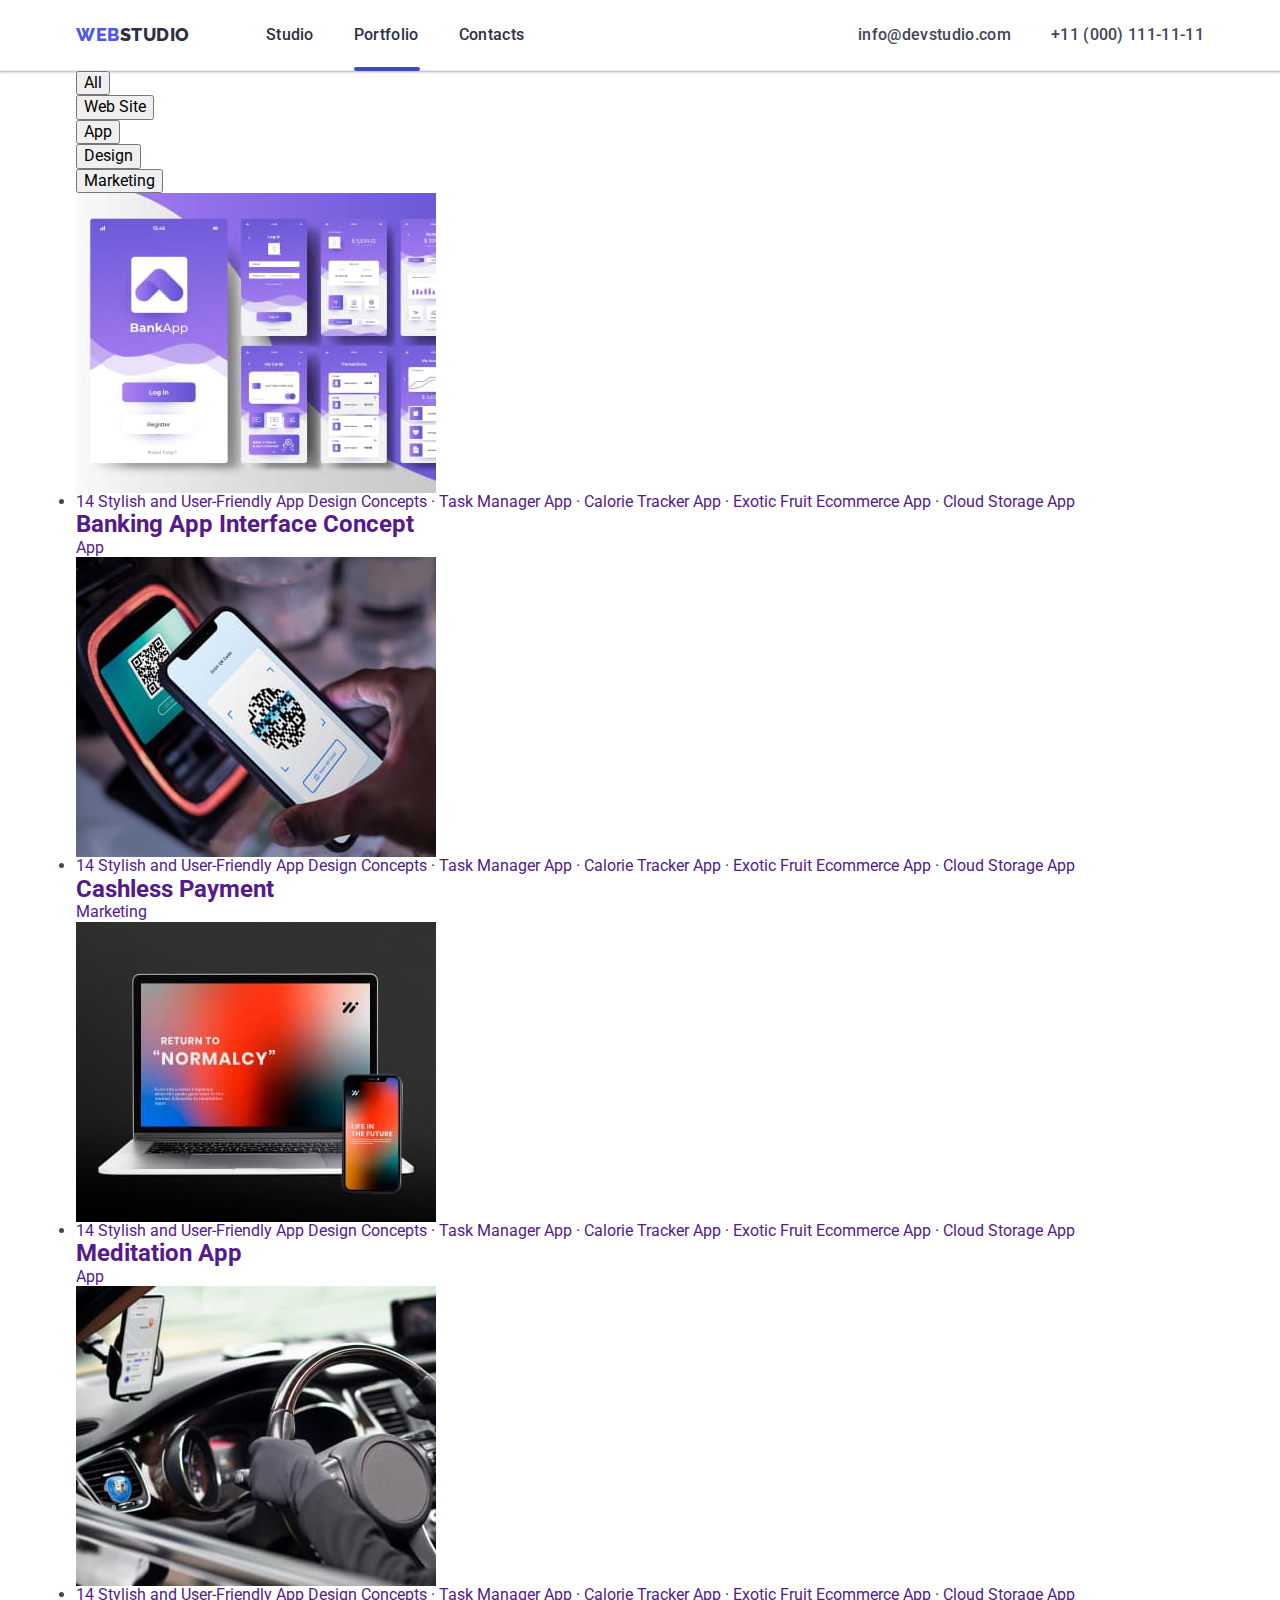
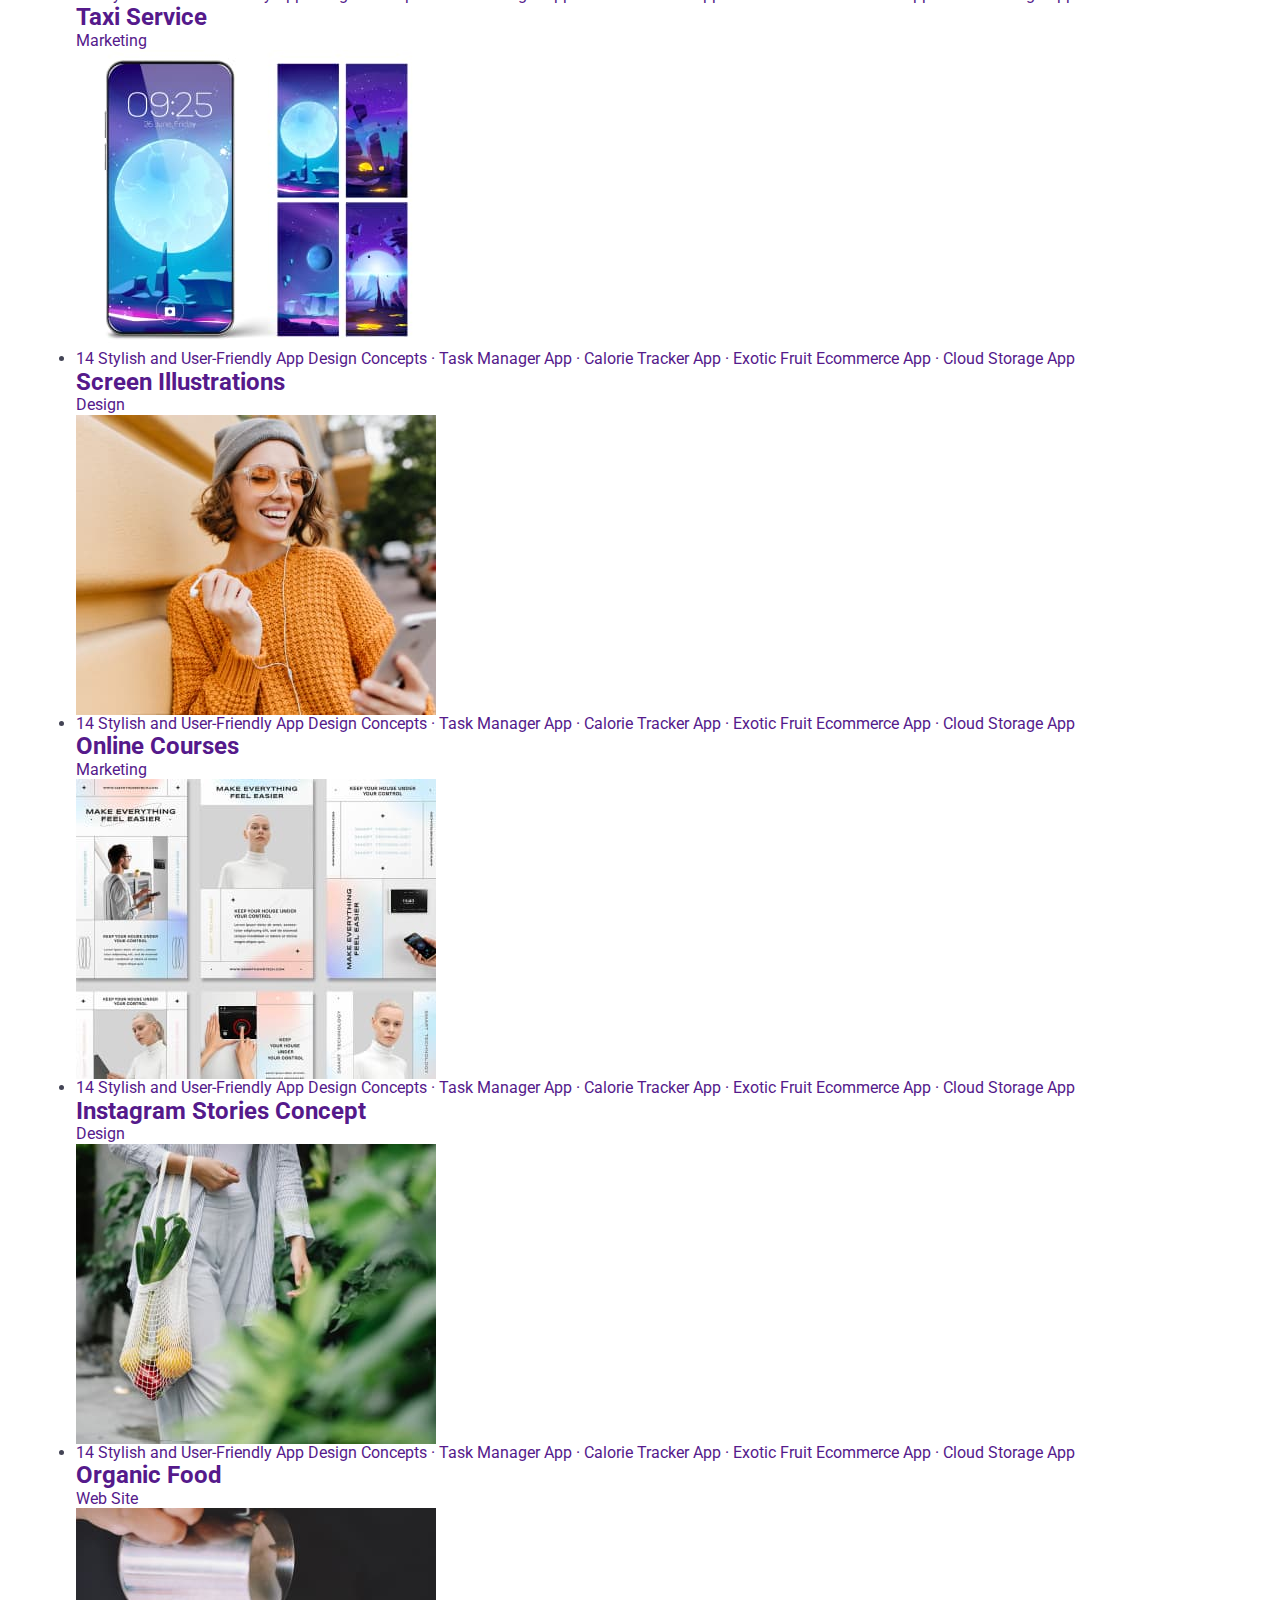
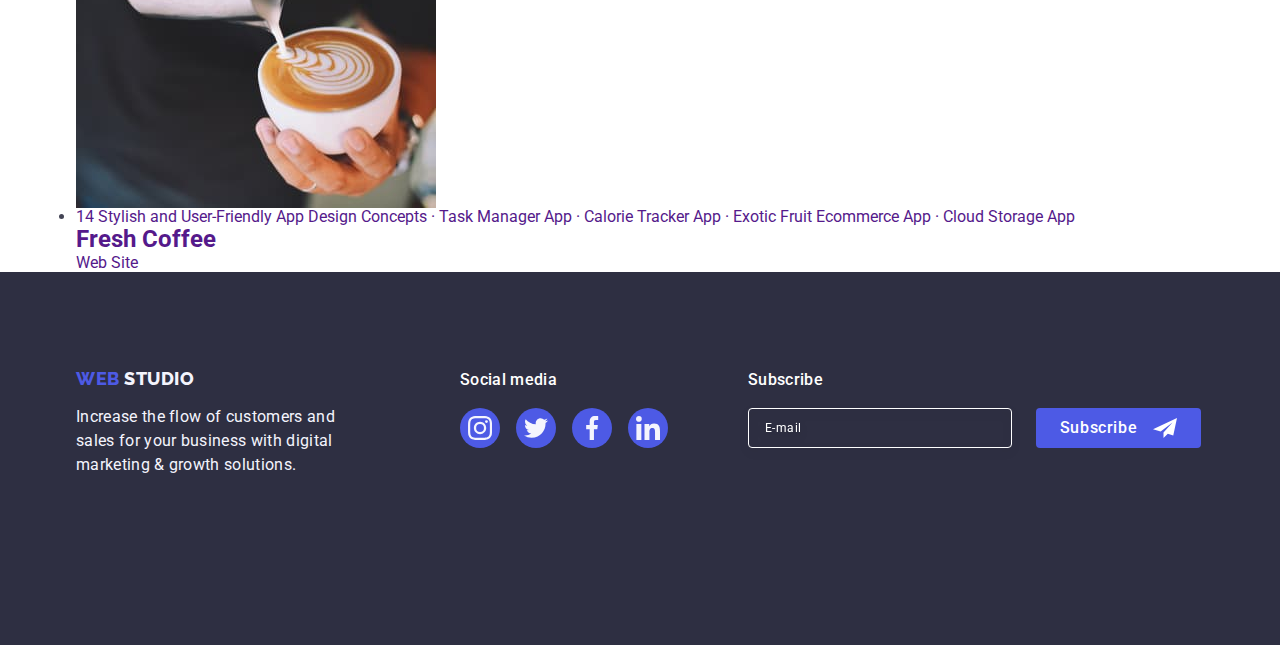
<file: portfolio.html>
<!DOCTYPE html>
<html lang="en">
  <head>
    <meta charset="UTF-8" />
    <meta http-equiv="X-UA-Compatible" content="IE=edge" />
    <meta name="viewport" content="width=device-width, initial-scale=1.0" />
    <title>Document</title>
    <link rel="preconnect" href="https://fonts.googleapis.com" />
    <link rel="preconnect" href="https://fonts.gstatic.com" crossorigin />
    <link
      href="https://fonts.googleapis.com/css2?family=Raleway:wght@800&family=Roboto:wght@400;500;700&display=swap"
      rel="stylesheet"
    />
    <link
      rel="stylesheet"
      href="https://cdnjs.cloudflare.com/ajax/libs/modern-normalize/1.1.0/modern-normalize.min.css"
    />
    <link rel="stylesheet" href="./css/styles.css" />
  </head>

  <body>
    <!-- Шапка сторінки -->
    <header class="page-header">
      <div class="common-container container">
        <nav class="page-navigation">
          <a class="page-logo link" href="./portfolio.html">
            Web <span class="description-first-word-page-logo">Studio</span></a
          >

          <ul class="menu list">
            <li class="menu-item"><a class="menu-link link" href="./index.html">Studio</a></li>
            <li class="menu-item">
              <a class="menu-link link second-line" href="./portfolio.html">Portfolio</a>
            </li>
            <li class="menu-item"><a class="menu-link link" href="">Contacts</a></li>
          </ul>
        </nav>

        <address class="contact-information">
          <ul class="contacts list">
            <li class="contacts-item">
              <a class="contacts-element link" href="mailto:info@devstudio.com"
                >info@devstudio.com</a
              >
            </li>
            <li class="contacts-item">
              <a class="contacts-element link" href="tel:+110001111111"> +11 (000) 111-11-11</a>
            </li>
          </ul>
        </address>
      </div>
    </header>

    <!-- Унікальний контент сторінки -->
    <main>
      <section class="img-description">
        <div class="container">
          <h1 hidden>All</h1>
          <ul class="button-type list">
            <li><button class="modal-open-button-all" type="button">All</button></li>
            <li><button class="modal-open-button-all" type="button">Web Site</button></li>
            <li><button class="modal-open-button-all" type="button">App</button></li>
            <li><button class="modal-open-button-all" type="button">Design</button></li>
            <li><button class="modal-open-button-all" type="button">Marketing</button></li>
          </ul>

          <ul class="icons">
            <li class="icons-item">
              <a href="" class="review link">
                <div class="review-img">
                  <img
                    src="./images/portfolio/banking-app.jpg"
                    alt="photo-banking-app"
                    width="360"
                    height="300"
                  />
                  <p class="overlay">
                    14 Stylish and User-Friendly App Design Concepts · Task Manager App · Calorie
                    Tracker App · Exotic Fruit Ecommerce App · Cloud Storage App
                  </p>
                </div>

                <div class="app-name">
                  <h2 class="icons-description">Banking App Interface Concept</h2>
                  <p class="icons-type">App</p>
                </div>
              </a>
            </li>

            <li class="icons-item">
              <a href="" class="review link">
                <div class="review-img">
                  <img
                    src="./images/portfolio/cashless-payment.jpg"
                    alt="photo-cashless-payment"
                    width="360"
                    height="300"
                  />
                  <p class="overlay">
                    14 Stylish and User-Friendly App Design Concepts · Task Manager App · Calorie
                    Tracker App · Exotic Fruit Ecommerce App · Cloud Storage App
                  </p>
                </div>
                <div class="app-name">
                  <h2 class="icons-description">Cashless Payment</h2>
                  <p class="icons-type">Marketing</p>
                </div>
              </a>
            </li>

            <li class="icons-item">
              <a href="" class="review link">
                <div class="review-img">
                  <img
                    src="./images/portfolio/meditation-app.jpg"
                    alt="photo-meditation-app"
                    width="360"
                    height="300"
                  />
                  <p class="overlay">
                    14 Stylish and User-Friendly App Design Concepts · Task Manager App · Calorie
                    Tracker App · Exotic Fruit Ecommerce App · Cloud Storage App
                  </p>
                </div>
                <div class="app-name">
                  <h2 class="icons-description">Meditation App</h2>
                  <p class="icons-type">App</p>
                </div>
              </a>
            </li>

            <li class="icons-item">
              <a href="" class="review link">
                <div class="review-img">
                  <img
                    src="./images/portfolio/taxi-service.jpg"
                    alt="photo-taxi-service"
                    width="360"
                    height="300"
                  />
                  <p class="overlay">
                    14 Stylish and User-Friendly App Design Concepts · Task Manager App · Calorie
                    Tracker App · Exotic Fruit Ecommerce App · Cloud Storage App
                  </p>
                </div>
                <div class="app-name">
                  <h2 class="icons-description">Taxi Service</h2>
                  <p class="icons-type">Marketing</p>
                </div>
              </a>
            </li>

            <li class="icons-item">
              <a href="" class="review link">
                <div class="review-img">
                  <img
                    src="./images/portfolio/screen-illustations.jpg"
                    alt="photo-screen-illustations"
                    width="360"
                    height="300"
                  />
                  <p class="overlay">
                    14 Stylish and User-Friendly App Design Concepts · Task Manager App · Calorie
                    Tracker App · Exotic Fruit Ecommerce App · Cloud Storage App
                  </p>
                </div>
                <div class="app-name">
                  <h2 class="icons-description">Screen Illustrations</h2>
                  <p class="icons-type">Design</p>
                </div>
              </a>
            </li>

            <li class="icons-item">
              <a href="" class="review link">
                <div class="review-img">
                  <img
                    src="./images/portfolio/online-courses.jpg"
                    alt="photo-online-courses"
                    width="360"
                    height="300"
                  />
                  <p class="overlay">
                    14 Stylish and User-Friendly App Design Concepts · Task Manager App · Calorie
                    Tracker App · Exotic Fruit Ecommerce App · Cloud Storage App
                  </p>
                </div>
                <div class="app-name">
                  <h2 class="icons-description">Online Courses</h2>
                  <p class="icons-type">Marketing</p>
                </div>
              </a>
            </li>

            <li class="icons-item">
              <a href="" class="review link">
                <div class="review-img">
                  <img
                    src="./images/portfolio/instagram-stories.jpg"
                    alt="photo-instagram-stories"
                    width="360"
                    height="300"
                  />
                  <p class="overlay">
                    14 Stylish and User-Friendly App Design Concepts · Task Manager App · Calorie
                    Tracker App · Exotic Fruit Ecommerce App · Cloud Storage App
                  </p>
                </div>
                <div class="app-name">
                  <h2 class="icons-description">Instagram Stories Concept</h2>
                  <p class="icons-type">Design</p>
                </div>
              </a>
            </li>

            <li class="icons-item">
              <a href="" class="review link">
                <div class="review-img">
                  <img
                    src="./images/portfolio/organic-food.jpg"
                    alt="photo-organic-food"
                    width="360"
                    height="300"
                  />
                  <p class="overlay">
                    14 Stylish and User-Friendly App Design Concepts · Task Manager App · Calorie
                    Tracker App · Exotic Fruit Ecommerce App · Cloud Storage App
                  </p>
                </div>
                <div class="app-name">
                  <h2 class="icons-description">Organic Food</h2>
                  <p class="icons-type">Web Site</p>
                </div>
              </a>
            </li>

            <li class="icons-item">
              <a href="" class="review link">
                <div class="review-img">
                  <img
                    src="./images/portfolio/fresh-coffee.jpg"
                    alt="photo-fresh-coffee"
                    width="360"
                    height="300"
                  />
                  <p class="overlay">
                    14 Stylish and User-Friendly App Design Concepts · Task Manager App · Calorie
                    Tracker App · Exotic Fruit Ecommerce App · Cloud Storage App
                  </p>
                </div>
                <div class="app-name">
                  <h2 class="icons-description">Fresh Coffee</h2>
                  <p class="icons-type">Web Site</p>
                </div>
              </a>
            </li>
          </ul>
        </div>
      </section>
    </main>

    <!-- Підвал сторінки -->

    <footer class="under-logo-and-slogan">
      <div class="footer container">
        <div class="footer-logo-container">
          <a class="footer-logo link" href="./portfolio.html">
            Web <span class="description-first-word-under-logo">Studio</span></a
          >
          <p class="footer-description">
            Increase the flow of customers and sales for your business with digital marketing &
            growth solutions.
          </p>
        </div>

        <div class="social-media">
          <p class="title-social-media">Social media</p>
          <ul class="social-media-list list">
            <li class="social-media-list-item">
              <a href="" class="social-media-list-link">
                <svg class="social-list-icon" aria-label="іконка інстаграм" width="24" height="24">
                  <use href="./images/icons.svg#icon-instagram"></use>
                </svg>
              </a>
            </li>

            <li class="social-media-list-item">
              <a href="" class="social-media-list-link">
                <svg class="social-list-icon" aria-label="іконка твітер" width="24" height="24">
                  <use href="./images/icons.svg#icon-twitter"></use>
                </svg>
              </a>
            </li>

            <li class="social-media-list-item">
              <a href="" class="social-media-list-link">
                <svg class="social-list-icon" aria-label="іконка фейсбук" width="24" height="24">
                  <use href="./images/icons.svg#icon-facebook"></use>
                </svg>
              </a>
            </li>
            <li class="social-media-list-item">
              <a href="" class="social-media-list-link">
                <svg class="social-list-icon" aria-label="іконка лінкедін" width="24" height="24">
                  <use href="./images/icons.svg#icon-linkedin"></use>
                </svg>
              </a>
            </li>
          </ul>
        </div>

        <div class="subscribe-wrapper">
          <p class="subscribe-title">Subscribe</p>
          <form class="subscribe-form">
            <label class="subscribe-form-desc">
              <input
                class="subscribe-form-email"
                type="email"
                name="user-email"
                required
                placeholder="E-mail"
              />
            </label>
            <button type="submit" class="subscribe-form-submit">
              Subscribe
              <svg class="subscribe-icon" width="24" height="24">
                <use href="./images/icons.svg#icon-frame"></use>
              </svg>
            </button>
          </form>
        </div>
      </div>
    </footer>
  </body>
</html>
</file>
<file: css/styles.css>
body {
  font-family: 'Roboto', sans-serif;
  color: #434455;
  background-color: #ffffff;
}

:root {
  --brand-color: #2e2f42;
}

.list {
  list-style: none;
}

.link,
.page-logo,
.footer-logo {
  text-decoration: none;
}

button {
  cursor: pointer;
}

h1,
h2,
h3,
h4,
p {
  margin-top: 0;
  margin-bottom: 0;
}

ul,
ol {
  margin-top: 0;
  margin-bottom: 0;
  padding-left: 0;
}

img {
  display: block;
  max-width: 100%;
  height: auto;
}

.description-first-word-page-logo {
  color: var(--brand-color);
}

.page-logo {
  font-family: 'Raleway', sans-serif;
  font-style: normal;
  font-weight: 800;
  font-size: 18px;
  line-height: 1.17;
  color: #4d5ae5;

  /* identical to box height, or 117% */
  display: flex;
  align-items: center;
  letter-spacing: 0.03em;
  text-transform: uppercase;
  text-decoration: none;
  margin-right: 76px;

  /* Inside auto layout */
  flex: none;
  order: 0;
  flex-grow: 0;
}

.page-header {
  border-bottom: 1px solid #e7e9fc;
  box-shadow: 0px 2px 1px rgba(46, 47, 66, 0.08), 0px 1px 1px rgba(46, 47, 66, 0.16),
    0px 1px 6px rgba(46, 47, 66, 0.08);
}

.common-container {
  display: flex;
  align-items: center;
  justify-content: space-between;
}

.container {
  width: 100%;
  margin: 0 auto;
  padding: 0 16px;
}

.page-navigation {
  display: flex;
  align-items: center;
  justify-content: space-between;
}

.menu {
  display: none;
}

.contact-information {
  display: none;
}

.address-list {
  display: flex;
  align-items: center;
  margin-left: 332px;
}

.menu-item,
.link:active {
  color: #9747ff;
}

.modal-open-button:hover,
.modal-open-button:focus {
  background-color: #404bbf;
}

.menu-item:hover,
.menu-item:focus,
.page-logo:hover,
.page-logo:focus,
.contacts:hover,
.contacts:focus,
.menu-link:hover,
.menu-link:focus {
  color: #404bbf;
}

.first-line,
.second-line {
  display: flex;
  align-items: center;
  position: relative;
  color: #404bbf;
  transition: color 250ms cubic-bezier(0.4, 0, 0.2, 1);
}

.first-line::after {
  content: '';
  display: block;
  position: absolute;
  width: 48px;
  height: 4px;
  left: 0;
  bottom: -1px;
  top: 44px;
  background-color: #404bbf;
  border-radius: 2px;
  margin-top: 20px;
  overflow: auto;
  transform: translateY(100%);
  transition: color 250ms cubic-bezier(0.4, 0, 0.2, 1);
}

.second-line::after {
  content: '';
  display: block;
  position: absolute;
  width: 66px;
  height: 4px;
  left: 0;
  bottom: -1px;
  top: 44px;
  background-color: #404bbf;
  border-radius: 2px;
  margin-top: 20px;
  overflow: auto;
  transform: translateY(100%);
  transition: color 250ms cubic-bezier(0.4, 0, 0.2, 1);
}

.first-line:hover::after,
.second-line:hover::after {
  transform: translateY(0%);
}

@media screen and (min-width: 320px) {
  .container {
    max-width: 428px;
  }
}

@media screen and (min-width: 768px) {
  .container {
    max-width: 768px;
  }
}

@media screen and (min-width: 1158px) {
  .container {
    max-width: 1158px;
  }
}

.menu-icon-view {
  display: flex;
  align-items: flex-end;
  justify-content: flex-end;
}

@media screen and (min-width: 320px) {
  .common-container {
    height: 70px;
  }

  .open-mob-menu-button {
    border: none;
    background-color: transparent;
  }

  .menu-icon {
    border-radius: 4px;
  }
}

@media screen and (min-width: 768px) {
  .page-navigation {
    justify-content: flex-start;
  }

  .menu {
    display: flex;
    gap: 40px;
  }

  .contacts {
    display: flex;
    flex-direction: column;
    gap: 12px;
  }

  .menu-link {
    font-style: normal;
    font-weight: 500;
    font-size: 16px;
    display: block;
    line-height: 1.5;
    padding: 24px 0;

    /* identical to box height, or 150% */
    letter-spacing: 0.02em;

    /* NAVY BLUE */
    color: var(--brand-color);
  }

  .contact-information {
    display: flex;
    font-style: normal;
    margin-left: auto;
  }

  .contacts-element {
    font-style: normal;
    font-weight: 400;
    font-size: 12px;
    line-height: 1.17;
    letter-spacing: 0.48px;
    color: #434455;
    transition: color 250ms cubic-bezier(0.4, 0, 0.2, 1);
  }

  .menu-icon {
    display: none;
  }
}

@media screen and (min-width: 1158px) {
  .desktop-container {
    max-width: 1158px;
    margin-right: 156px;
  }

  .contacts {
    display: flex;
    flex-direction: row;
    align-items: center;
    gap: 40px;
  }

  .contacts-element {
    font-style: normal;
    font-weight: 500;
    font-size: 16px;
    line-height: 1.5;
    letter-spacing: 0.32px;
    color: #434455;
    transition: color 250ms cubic-bezier(0.4, 0, 0.2, 1);
  }
}

.mob-menu {
  position: fixed;
  top: 0;
  left: 0;
  z-index: 999;
  width: 100vw;
  height: 100vh;
  background-color: #ffffff;
  padding: 80px 35px 40px 40px;
  transform: translateX(100%);
  transition: transform 250ms ease-in-out;
  display: flex;
  flex-direction: column;
}

.mob-menu.is-open {
  transform: translateX(0);
}

.mob-menu-container {
  margin-bottom: 284px;
}

.close-mob-menu-button {
  position: absolute;
  display: block;
  margin-left: auto;
  color: black;
  background-color: #ffffff;
  border: 1px solid rgba(0, 0, 0, 0.1);
  border-radius: 50%;
  top: 24px;
  right: 24px;
  width: 24px;
  height: 24px;
  padding: 0;
  cursor: pointer;
  transition: background-color 250ms cubic-bezier(0.4, 0, 0.2, 1),
    border 250ms cubic-bezier(0.4, 0, 0.2, 1);
}

.mob-menu-item:not(:last-of-type) {
  margin-bottom: 40px;
}

.mob-contacts:not(:last-child) {
  display: flex;
  flex-direction: column;
  margin-bottom: 48px;
  gap: 40px;
}

.mob-menu-link {
  color: var(--navyblue, #2e2f42);
  font-size: 36px;
  font-family: Roboto;
  font-style: normal;
  font-weight: 700;
  line-height: 40px;
  letter-spacing: 0.72px;
  text-transform: capitalize;
  margin-bottom: 40px;
}

.mob-container {
  display: flex;
  flex-direction: column;
}

.mob-contacts-social-list {
  margin-top: auto;
}

.mob-contacts {
  margin-bottom: 48px;
}

.mob-tel {
  color: var(--iris, #4d5ae5);
  font-size: 36px;
  font-family: Roboto;
  font-style: normal;
  font-weight: 700;
  line-height: 40px;
  letter-spacing: 0.72px;
  text-transform: capitalize;
  margin-bottom: 40px;
}

.mob-email {
  color: var(--slate, #434455);
  /* Header 3 */
  font-size: 20px;
  font-family: Roboto;
  font-style: normal;
  font-weight: 500;
  line-height: 24px;
  letter-spacing: 0.4px;
  margin-top: 40px;
}

.mob-social-list {
  display: flex;
  justify-content: center;
  gap: 56px;
}

.mob-social-list-item {
  width: 40px;
  height: 40px;
}

.mob-social-list-link {
  width: 100%;
  height: 100%;
  background-color: #4d5ae5;
  border-radius: 50%;
  display: flex;
  align-items: center;
  justify-content: center;
  transition: background-color 250ms cubic-bezier(0.4, 0, 0.2, 1);
}

.mob-social-list-link:hover,
.mob-social-list-link:focus {
  background-color: #404bbf;
}

.mob-social-list-icon {
  fill: #f4f4fd;
}

/* Перша секція. Головна інформація */

.main-information {
  background-color: var(--brand-color);
  padding: 112px 0;
  background-color: #2e2f42;
  background-image: linear-gradient(rgba(46, 47, 66, 0.7), rgba(46, 47, 66, 0.7)),
    url(../images/people-office-mob.jpg);

  background-repeat: no-repeat;
  background-position: center;
  background-size: cover;
  /* max-width: 1440px; */
  margin: 0 auto;
}

@media (min-device-pixel-ratio: 2), (min-resolution: 192dpi), (min-resolution: 2dppx) {
  .main-information {
    background-image: linear-gradient(rgba(46, 47, 66, 0.7), rgba(46, 47, 66, 0.7)),
      url(../images/people-office-mob-2x.jpg);
  }
}

.main-title {
  font-style: normal;
  font-weight: 700;
  font-size: 36px;
  line-height: 1.11;
  max-width: 320px;

  /* or 107% */
  text-align: center;
  margin-left: auto;
  margin-right: auto;
  margin-bottom: 72px;
  letter-spacing: 0.72px;

  /* WHITE */
  color: #ffffff;
}

.button {
  display: block;
  min-width: 169px;
  height: 56px;
  border: none;
  background-color: #4d5ae5;
  border-radius: 4px;
  cursor: pointer;
}

.modal-open-button {
  font-style: normal;
  font-weight: 500;
  font-size: 16px;
  line-height: 1.5;
  background-color: #4d5ae5;
  min-width: 169px;
  border: none;

  /* identical to box height, or 150% */
  display: block;
  align-items: center;
  letter-spacing: 0.04em;

  /* WHITE */
  color: #ffffff;

  /* Inside auto layout */
  flex: none;
  order: 0;
  flex-grow: 0;

  /* Auto layout */
  display: block;
  flex-direction: row;
  align-items: flex-start;
  padding: 16px 32px;
  gap: 10px;

  left: 636px;
  right: 635px;
  top: 428px;
  bottom: 188px;

  /* IRIS */
  background: #4d5ae5;
  box-shadow: 0px 4px 4px rgba(0, 0, 0, 0.15);
  border-radius: 4px;
  margin: 0 auto;
  transition: background-color 250ms cubic-bezier(0.4, 0, 0.2, 1);
}

@media screen and (min-width: 768px) {
  /* .container {
    max-width: 768px;
  } */

  .main-information {
    background-image: linear-gradient(rgba(46, 47, 66, 0.7), rgba(46, 47, 66, 0.7)),
      url(../images/people-office-tab.jpg);
  }

  @media (min-device-pixel-ratio: 2), (min-resolution: 192dpi), (min-resolution: 2dppx) {
    .main-information {
      background-image: linear-gradient(rgba(46, 47, 66, 0.7), rgba(46, 47, 66, 0.7)),
        url(../images/people-office-tab-2x.jpg);
    }
  }

  .main-title {
    font-size: 56px;
    line-height: 1.07;
    max-width: 496px;
    margin-bottom: 36px;
    letter-spacing: 1.12px;
  }
}

@media screen and (min-width: 1158px) {
  /* .container {
    max-width: 1158px;
  } */

  .main-information {
    padding: 188px 0;
    background-image: linear-gradient(rgba(46, 47, 66, 0.7), rgba(46, 47, 66, 0.7)),
      url(../images/people-office.jpg);
    max-width: 1440px;
  }

  @media (min-device-pixel-ratio: 2), (min-resolution: 192dpi), (min-resolution: 2dppx) {
    .main-information {
      background-image: linear-gradient(rgba(46, 47, 66, 0.7), rgba(46, 47, 66, 0.7)),
        url(../images/people-office-2x.jpg);
    }
  }
  .main-title {
    max-width: 496px;
    margin-bottom: 48px;
  }
}

/* Друга секція. Основні принципи */

.container-principles {
  padding: 96px 0;
}

.title-essence-principles {
  width: 100%;
}

.title-essence-principles-icons {
  display: none;
  align-items: center;
  justify-content: center;
  width: 264px;
  height: 112px;
  margin-bottom: 8px;
  background-color: #f4f4fd;
  border-radius: 4px;
}

.summary {
  display: flex;
  flex-wrap: wrap;
}

.principles {
  text-align: center;
  font-style: normal;
  font-weight: 700;
  font-size: 36px;
  line-height: 1.11;
  letter-spacing: 0.72px;
  text-transform: capitalize;
  margin-bottom: 8px;
  color: var(--brand-color);
  flex: none;
  order: 0;
  flex-grow: 0;
}

.principles-description {
  font-style: normal;
  font-weight: 400;
  font-size: 16px;
  line-height: 1.5;

  /* or 150% */
  letter-spacing: 0.02em;

  /* SLATE */
  color: #434455;

  /* Inside auto layout */
  flex: none;
  order: 1;
  flex-grow: 0;
}

@media screen and (min-width: 320px) {
  /* .container {
    max-width: 428px;
  } */

  .summary {
    row-gap: 72px;
  }
}

@media screen and (min-width: 768px) {
  /* .container {
    max-width: 768px;
  } */

  .principles {
    text-align: left;
  }

  .summary {
    column-gap: 24px;
  }

  .title-essence-principles {
    width: unset;
    width: calc((100% - 24px) / 2);
  }
}

@media screen and (min-width: 1158px) {
  .container {
    /* max-width: 1158px; */
    padding: 0 15px;
  }

  .summary {
    display: flex;
    gap: 24px;
  }

  .principles {
    text-align: left;
    font-style: normal;
    font-weight: 500;
    font-size: 20px;
    line-height: 1.2;
    letter-spacing: 0.02em;
  }

  .container-principles {
    padding: 120px 0;
  }

  .title-essence-principles {
    width: calc((100% - 72px) / 4);
  }

  .title-essence-principles-icons {
    display: flex;
  }
}

/* Третя секція. Що ми робимо */

.our-work {
  padding-bottom: 120px;
}

.our-work-images {
  background-color: #ffffff;
  width: calc((100% - 48px) / 3);
}

@media screen and (min-width: 320px) {
  .our-work {
    display: none;
  }
}

@media screen and (min-width: 1158px) {
  /* .container {
    max-width: 1158px;
  } */
  .our-work {
    display: flex;
  }
}

/* Четверта секція. Працівники */

.our-team-description {
  background-color: #f4f4fd;
  padding: 96px 0;
  /* padding: 120px 0; */
}

.section-description {
  font-style: normal;
  font-weight: 700;
  font-size: 36px;
  line-height: 1.11;
  margin-bottom: 72px;

  /* identical to box height, or 111% */
  text-align: center;
  letter-spacing: 0.02em;
  text-transform: capitalize;

  /* NAVY BLUE */
  color: var(--brand-color);
}

.our-team-description-list {
  display: flex;
  flex-wrap: wrap;
}

.our-team-identification {
  background-color: #ffffff;
  width: unset;
  box-shadow: 0px 1px 6px rgba(46, 47, 66, 0.08), 0px 1px 1px rgba(46, 47, 66, 0.16),
    0px 2px 1px rgba(46, 47, 66, 0.08);
  border-radius: 0px 0px 4px 4px;
  margin: 0 auto;
}

.person-information {
  padding: 32px 0;
}

.name {
  font-style: normal;
  font-weight: 500;
  font-size: 20px;
  line-height: 1.2;
  margin-bottom: 8px;

  /* identical to box height, or 120% */
  text-align: center;
  letter-spacing: 0.02em;

  /* NAVY BLUE */
  color: var(--brand-color);

  /* Inside auto layout */
  flex: none;
  order: 0;
  flex-grow: 0;
}

.position {
  font-style: normal;
  font-weight: 400;
  font-size: 16px;
  line-height: 1.5;

  /* identical to box height, or 150% */
  text-align: center;
  letter-spacing: 0.02em;

  /* SLATE */
  color: #434455;

  /* Inside auto layout */
  flex: none;
  order: 1;
  flex-grow: 0;
  margin-bottom: 8px;
}

.social-list {
  display: flex;
  justify-content: center;
  gap: 24px;
}

.social-list-item {
  width: 40px;
  height: 40px;
}

.social-list-link,
.social-media-list-link {
  width: 100%;
  height: 100%;
  background-color: #4d5ae5;
  border-radius: 50%;
  display: flex;
  align-items: center;
  justify-content: center;
  transition: background-color 250ms cubic-bezier(0.4, 0, 0.2, 1);
}

.social-list-link:hover,
.social-list-link:focus {
  background-color: #404bbf;
}

.social-list-icon {
  fill: #f4f4fd;
}

@media screen and (min-width: 320px) {
  .our-team-description-list {
    row-gap: 72px;
  }
}

@media screen and (min-width: 768px) {
  .team-container {
    max-width: 584px;
  }

  .our-team-description-list {
    display: flex;
    column-gap: 24px;
  }

  .our-team-identification {
    width: calc((100% - 24px) / 2);
  }

  .person-information {
    width: 100%;
  }
}

@media screen and (min-width: 1158px) {
  .team-container {
    max-width: 1158px;
  }

  .our-team-description {
    padding: 120px 0;
  }

  .our-team-identification {
    width: calc((100% - 72px) / 4);
  }
}

/* П'ята секція. Клієнти */

.our-customers {
  padding: 96px 0;
}

.icons-customers {
  display: flex;
  justify-content: center;
  column-gap: 24px;
  row-gap: 72px;
  flex-wrap: wrap;
}

.icons-customers-link {
  display: flex;
  justify-content: center;
  align-items: center;
  width: 168px;
  height: 88px;
  border: 1px solid #8e8f99;
  border-radius: 4px;
  background-color: #ffffff;
  color: #8e8f99;
  transition: border-color 250ms cubic-bezier(0.4, 0, 0.2, 1),
    color 250ms cubic-bezier(0.4, 0, 0.2, 1);
}

.icons-customers-link:hover,
.icons-customers-link:focus {
  border-color: #404bbf;
  color: #404bbf;
}

.icons-customers-view {
  fill: currentColor;
}

@media screen and (min-width: 320px) {
  .icons-customers {
    width: calc((100%-16px) / 2);
  }
}

@media screen and (min-width: 768px) {
  .icons-customers {
    width: calc((100%-48px) / 3);
  }
}

@media screen and (min-width: 1158px) {
  .our-customers {
    padding: 120px 0;
  }

  .icons-customers {
    flex-wrap: nowrap;
    gap: 24px;
  }
}

/* Підвал сторінки */

.footer {
  display: flex;
  justify-content: center;
  align-items: center;
  flex-wrap: wrap;
}

.under-logo-and-slogan {
  background-color: #2e2f42;
  padding: 96px 0;
}

.footer-logo {
  font-family: 'Raleway', sans-serif;
  font-style: normal;
  font-weight: 800;
  font-size: 18px;
  line-height: 1.17;
  color: #4d5ae5;
  margin: 0 auto 16px auto;
  /* margin-bottom: 16px; */

  display: inline-block;
  align-items: center;
  letter-spacing: 0.03em;
  text-transform: uppercase;

  /* Inside auto layout */
  flex: none;
  order: 0;
  flex-grow: 0;
}

.description-first-word-under-logo {
  color: #f4f4fd;
}

.footer-description {
  font-style: normal;
  font-weight: 400;
  font-size: 16px;
  line-height: 1.5;
  background-color: var(--brand-color);
  max-width: 264px;
  letter-spacing: 0.32px;
  color: #f4f4fd;
}

.social-media {
  display: block;
  margin-bottom: 72px;
  /* margin: 0 auto; */
  /* margin-right: 80px;
  margin-left: 120px; */
}

.subscribe-wrapper {
  display: flex;
  align-items: center;
  justify-content: center;
  flex-wrap: wrap;
  width: 100%;
}

.title-social-media {
  text-align: center;
  font-weight: 500;
  font-size: 16px;
  line-height: 1.5;
  letter-spacing: 0.32px;
  color: #ffffff;
  margin-bottom: 16px;
}

.social-media-list {
  display: flex;
  gap: 16px;
}

.social-media-list-item {
  width: 40px;
  height: 40px;
}

.social-media-list-link:hover,
.social-media-list-link:focus {
  background-color: #31d0aa;
}

.social-list-icon {
  fill: #f4f4fd;
}

.subscribe-title {
  font-weight: 500;
  font-size: 16px;
  line-height: 1.5;
  letter-spacing: 0.02em;
  color: #ffffff;
  margin-bottom: 16px;
}

.subscribe-form {
  display: flex;
  flex-wrap: wrap;
  gap: 16px;
  width: 100%;
}

.subscribe-form-desc {
  width: 398px;
  display: flex;
  justify-content: center;
}

.subscribe-form-email {
  width: 100%;
  height: 40px;
  border: 1px solid #ffffff;
  background-color: transparent;
  font-size: 12px;
  line-height: 1.5;
  letter-spacing: 0.04em;
  padding-left: 16px;
  filter: drop-shadow(0px 4px 4px rgba(0, 0, 0, 0.15));
  border-radius: 4px;
  color: #ffffff;
}

.subscribe-form-email::placeholder {
  color: #ffffff;
}

.subscribe-form-submit {
  min-width: 165px;
  height: 40px;
  display: flex;
  align-items: center;
  justify-content: center;
  font-family: 'Roboto', sans-serif;
  font-size: 16px;
  font-weight: 500;
  line-height: 1.5;
  letter-spacing: 0.04em;
  color: #ffffff;
  cursor: pointer;
  background-color: #4d5ae5;
  border: none;
  border-radius: 4px;
  margin: 0 auto;
}

.subscribe-icon {
  margin-left: 16px;
}

@media screen and (min-width: 320px) {
  .footer {
    max-width: 428px;
  }

  .footer-logo-container {
    display: flex;
    /* width: 268px;
    height: 72px; */
    flex-direction: column;
    justify-content: center;
    margin-bottom: 72px;
  }
}

@media screen and (min-width: 768px) {
  .footer {
    max-width: 584px;
    /* display: block;
    align-items: center;
    flex-wrap: nowrap; */
    /* column-gap: 24px;
    row-gap: 72px; */
    display: flex;
    flex-wrap: wrap;
    align-items: flex-start;
    justify-content: flex-start;
    gap: 72px 24px;
  }

  .footer-logo-container {
    display: block;
  }

  .footer-description {
    margin-bottom: 0;
  }

  .social-media {
    margin: 0;
  }

  .title-social-media {
    text-align: start;
  }

  .social-media-list {
    margin-bottom: 0;
  }

  .subscribe-wrapper {
    display: block;
    width: 100%;
  }

  .subscribe-form {
    gap: 24px;
  }

  .subscribe-form-desc {
    width: 264px;
    display: flex;
    justify-content: flex-start;
  }

  .subscribe-form-desc {
    max-width: 398px;
    margin: 0;
    gap: 24px;
  }

  .subscribe-form-submit {
    margin: 0;
  }
}

.backdrop {
  position: fixed;
  top: 0;
  left: 0;
  width: 100%;
  height: 100%;
  background-color: rgba(46, 47, 66, 0.4);
  transition: opacity 250ms cubic-bezier(0.4, 0, 0.2, 1),
    visibility 250ms cubic-bezier(0.4, 0, 0.2, 1);
}

@media screen and (min-width: 1158px) {
  .container {
    max-width: 1158px;
  }

  .footer {
    flex-wrap: nowrap;
    gap: 0;
  }

  .footer-logo-container {
    margin-right: 120px;
  }

  .footer-description {
    width: 264px;
  }

  .social-media {
    width: 208px;
    margin-right: 80px;
  }
}

.modal {
  position: absolute;
  width: 392px;
  min-height: 584px;
  left: 50%;
  top: 50%;
  padding: 72px 24px 24px 24px;
  transform: translate(-50%, -50%) scale(1);
  background: #fcfcfc;
  box-shadow: 0px 1px 1px rgba(0, 0, 0, 0.14), 0px 1px 3px rgba(0, 0, 0, 0.12),
    0px 2px 1px rgba(0, 0, 0, 0.2);
  border-radius: 4px;
  transition: transform 250ms cubic-bezier(0.4, 0, 0.2, 1);
}

@media screen and (max-width: 427px) {
  .modal {
    width: 290px;
  }

  .mob-tel {
    font-size: 24px;
  }

  .mob-social-list {
    gap: 30px;
  }
}

@media screen and (min-width: 428px) {
  /* .container {
    max-width: 428px;
  } */
  .modal {
    width: 392x;
  }

  .mob-tel {
    font-size: 36px;
  }

  .mob-social-list {
    gap: 56px;
  }
}

@media screen and (min-width: 768px) {
  .modal {
    width: 408px;
  }
}

@media screen and (min-width: 1158px) {
  /* .container {
    max-width: 1158px;
  } */
}

.modal-close-btn {
  display: flex;
  align-items: center;
  justify-content: center;
  position: absolute;
  top: 24px;
  right: 24px;
  width: 24px;
  height: 24px;
  border-radius: 50%;
  background-color: #e7e9fc;
  border: 1px solid rgba(0, 0, 0, 0.1);
  padding: 0;
  cursor: pointer;
  transition: background-color 250ms cubic-bezier(0.4, 0, 0.2, 1),
    border 250ms cubic-bezier(0.4, 0, 0.2, 1);
}

.modal-close-btn:hover,
.modal-close-btn:focus {
  background-color: #404bbf;
  border: none;
  fill: #ffffff;
}

.is-hidden,
.visually-hidden {
  opacity: 0;
  visibility: hidden;
  pointer-events: none;
}

.modal-close-icon {
  transition: fill 250ms cubic-bezier(0.4, 0, 0.2, 1);
}

.contact-title {
  font-weight: 500;
  font-size: 16px;
  line-height: 1.5;
  text-align: center;
  letter-spacing: 0.02em;
  color: #2e2f42;
  margin-bottom: 16px;
}

.contact-form-wrapper {
  margin-bottom: 8px;
}

.contact-form-field-wrapper {
  font-size: 12px;
  line-height: 1.17;
  letter-spacing: 0.04em;
  color: #8e8f99;
  display: block;
  margin-bottom: 4px;
}

.contact-form-icon {
  position: relative;
}

.contact-form-input {
  width: 100%;
  height: 40px;
  border: 1px solid rgba(46, 47, 66, 0.4);
  border-radius: 4px;
  background-color: transparent;
  padding-left: 38px;
  outline: transparent;
  transition: border-color 250ms cubic-bezier(0.4, 0, 0.2, 1);
}

.contact-form-input:focus {
  border-color: #4d5ae5;
}

.contact-form-input-icon {
  position: absolute;
  top: 50%;
  left: 16px;
  transform: translateY(-50%);
  transition: fill 250ms cubic-bezier(0.4, 0, 0.2, 1);
}

.contact-form-input:focus + .contact-form-input-icon {
  fill: #4d5ae5;
}

.contact-form-comment {
  margin-bottom: 16px;
}

.contact-form-message {
  width: 100%;
  height: 120px;
  font-size: 12px;
  line-height: 1.17;
  letter-spacing: 0.04em;
  color: rgba(46, 47, 66, 0.4);
  border: 1px solid rgba(46, 47, 66, 0.4);
  border-radius: 4px;
  background-color: transparent;
  padding: 8px 16px;
  outline: transparent;
  resize: none;
  transition: border-color 250ms cubic-bezier(0.4, 0, 0.2, 1);
}

.contact-form-message:focus {
  border-color: #4d5ae5;
}

.checkbox-wrapper {
  margin-bottom: 24px;
}

.contact-form-checkbox-text {
  font-size: 12px;
  line-height: 1.17;
  letter-spacing: 0.04em;
  color: #8e8f99;
}

.checkbox-text {
  width: 16px;
  height: 16px;
  border: 1px solid rgba(46, 47, 66, 0.4);
  border-radius: 2px;
  transition: background-color 250ms cubic-bezier(0.4, 0, 0.2, 1),
    border 250ms cubic-bezier(0.4, 0, 0.2, 1), fill 250ms cubic-bezier(0.4, 0, 0.2, 1);
  display: inline-flex;
  align-items: center;
  justify-content: center;
  fill: transparent;
}

.contact-form-checkbox:checked + .contact-form-checkbox-text .checkbox-text {
  background-color: #404bbf;
  border: none;
  fill: #f4f4fd;
}

.contact-form-checkbox:focus + .contact-form-checkbox-text .checkbox-text {
  border-color: #404bbf;
}

.contact-form-checkbox-link {
  color: #4d5ae5;
}

.contact-form-submit {
  display: block;
  min-width: 169px;
  height: 56px;
  font-family: 'Roboto', sans-serif;
  font-size: 16px;
  font-weight: 500;
  line-height: 1.5;
  letter-spacing: 0.04em;
  color: #ffffff;
  cursor: pointer;
  background-color: #4d5ae5;
  border: none;
  border-radius: 4px;
  transition: background-color 250ms cubic-bezier(0.4, 0, 0.2, 1);
  margin: 0 auto;
}

/* Портфоліо */
/* .contacts {
  display: flex;
  gap: 40px;
}

.img-description {
  padding: 96px 0 120px;
}

.button-type {
  display: flex;
  justify-content: center;
  gap: 24px;
  margin-bottom: 72px;
}

.modal-open-button-all {
  font-style: normal;
  font-weight: 500;
  font-size: 16px;
  line-height: 1.5;
  letter-spacing: 0.04em;
  color: #4d5ae5;
  background-color: #f4f4fd;
  padding: 12px 24px;
  border: 1px solid #e7e9fc;
  border-radius: 4px;
  transition: color 250ms cubic-bezier(0.4, 0, 0.2, 1),
    background-color 250ms cubic-bezier(0.4, 0, 0.2, 1),
    border-color 250ms cubic-bezier(0.4, 0, 0.2, 1), box-shadow 250ms cubic-bezier(0.4, 0, 0.2, 1);
}

.modal-open-button-all:hover,
.modal-open-button-all:focus {
  color: #ffffff;
  background-color: #404bbf;
  cursor: pointer;
  border: 1px solid transparent;
  box-shadow: 0px 3px 1px rgba(0, 0, 0, 0.1), 0px 2px 1px rgba(0, 0, 0, 0.08),
    0px 2px 2px rgba(0, 0, 0, 0.12);
}

.icons {
  display: flex;
  flex-wrap: wrap;
  column-gap: 24px;
  row-gap: 48px;
}

.icons-item {
  width: calc((100% - 48px) / 3);
  list-style: none;
}

.review {
  display: block;
  transition: box-shadow 250ms cubic-bezier(0.4, 0, 0.2, 1);
}

.review:hover,
.review:focus {
  box-shadow: 0px 1px 6px rgba(46, 47, 66, 0.08), 0px 1px 1px rgba(46, 47, 66, 0.16),
    0px 2px 1px rgba(46, 47, 66, 0.08);
}

.review-img {
  position: relative;
  overflow: hidden;
}

.overlay {
  background-color: #4d5ae5;
  color: #f4f4fd;
  position: absolute;
  width: 100%;
  height: 100%;
  font-size: 16px;
  line-height: 1.5;
  letter-spacing: 0.02em;
  padding: 40px 32px;
  top: 0;
  left: 0;
  overflow: auto;
  transform: translateY(100%);
  transition: transform 250ms cubic-bezier(0.4, 0, 0.2, 1);
}

.review:hover .overlay,
.review:focus .overlay {
  transform: translateY(0%);
}

.app-name {
  border: 1px solid #e7e9fc;
  border-top: none;
  padding: 32px 16px;
}

.icons-description {
  font-weight: 500;
  font-size: 20px;
  line-height: 1.2;
  letter-spacing: 0.02em;
  color: var(--brand-color);
  margin-bottom: 8px;
}

.icons-type {
  font-size: 16px;
  line-height: 1.5;
  letter-spacing: 0.02em;
  color: #434455;
} */
</file>
